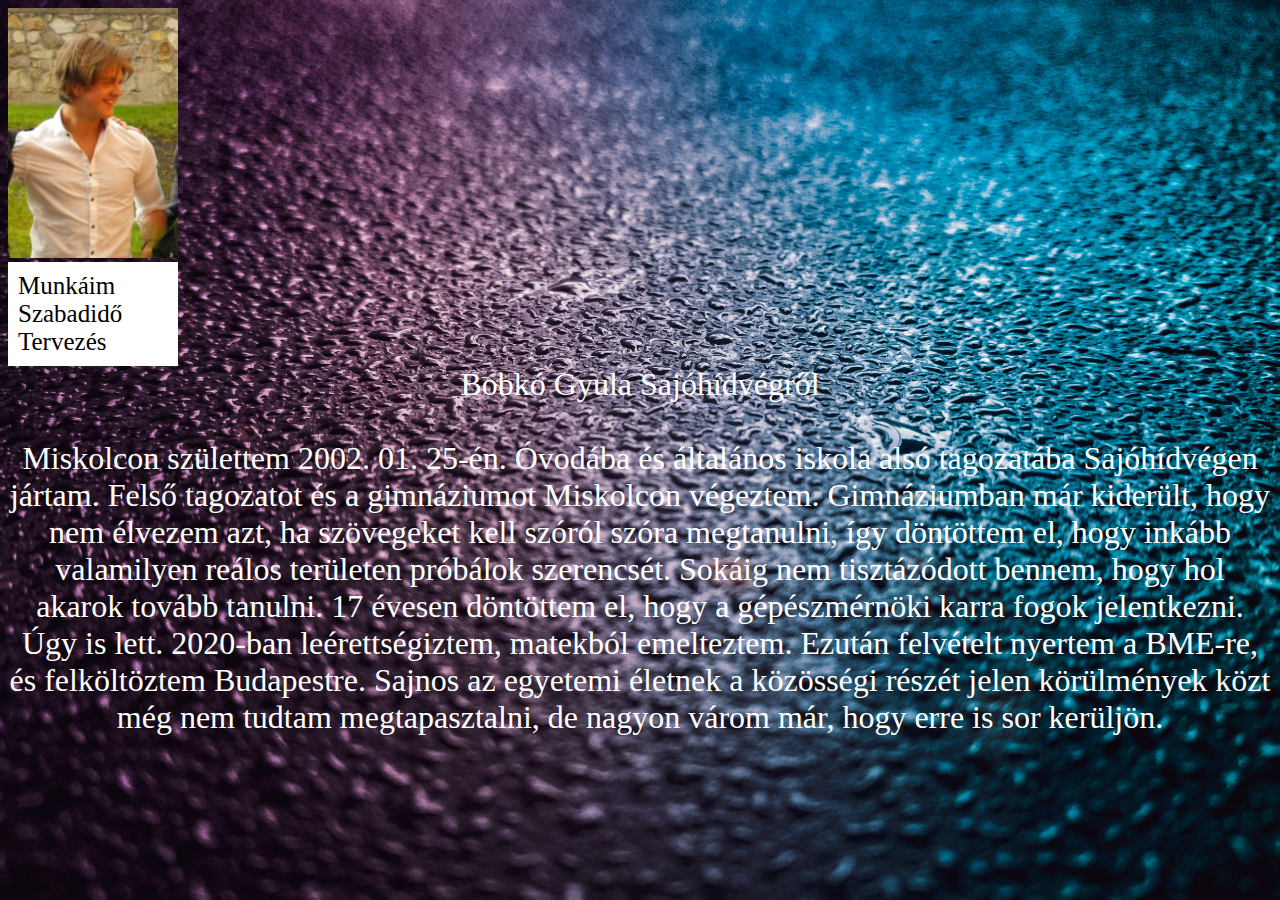
<file: index.html>
<!DOCTYPE html>
<html lang="hu">


  <head>
  <style>
   	
	#menu{
	background-color:white;width:150px}
	
	body{
	  background-image:
	  url('eso.jpg');
	  background-position: center center;
	  background-attachment: fixed;
	  background-size: 100% 100%;
	  background-repeat:no-repeat;
	  
	  
	  
	  }



   	




   </style>
   <meta name="viewport" content="width-divice-width,initial-scale-1.0">

    <link rel="stylesheet" type="text/css" href="css/design.css">
    <title>
    	Bobkó Gyula
    </title>
   
   


<body>  



<img src="enuj.jpg" alt="enuj.jpg" width="170" height="250"> 
<div class="content" id="menu" align="left">
  	
	<a href="restauralas.html">Munkáim</a><br />
	<a href="gyulaesazene.html">Szabadidő</a><br />
	<a href="Tervezes.html">Tervezés</a>
	
  </div>


  <div id="valami" align="center">
    <font size="6"color=white>

      Bobkó Gyula Sajóhídvégről<br /><br />
      Miskolcon születtem 2002. 01. 25-én. Óvodába és általános iskola alsó tagozatába Sajóhídvégen jártam. Felső tagozatot és a gimnáziumot Miskolcon végeztem. Gimnáziumban már kiderült, hogy nem élvezem azt, ha szövegeket kell szóról szóra megtanulni, így döntöttem el, hogy inkább valamilyen reálos területen próbálok szerencsét. Sokáig nem tisztázódott bennem, hogy hol akarok tovább tanulni. 17 évesen döntöttem el, hogy a gépészmérnöki karra fogok jelentkezni. Úgy is lett. 2020-ban leérettségiztem, matekból emelteztem. Ezután felvételt nyertem a BME-re, és felköltöztem Budapestre. Sajnos az egyetemi életnek a közösségi részét jelen körülmények közt még nem tudtam megtapasztalni, de nagyon várom már, hogy erre is sor kerüljön. 

    </font>
	
  

  




  </div>	

</body>
</html>
</file>
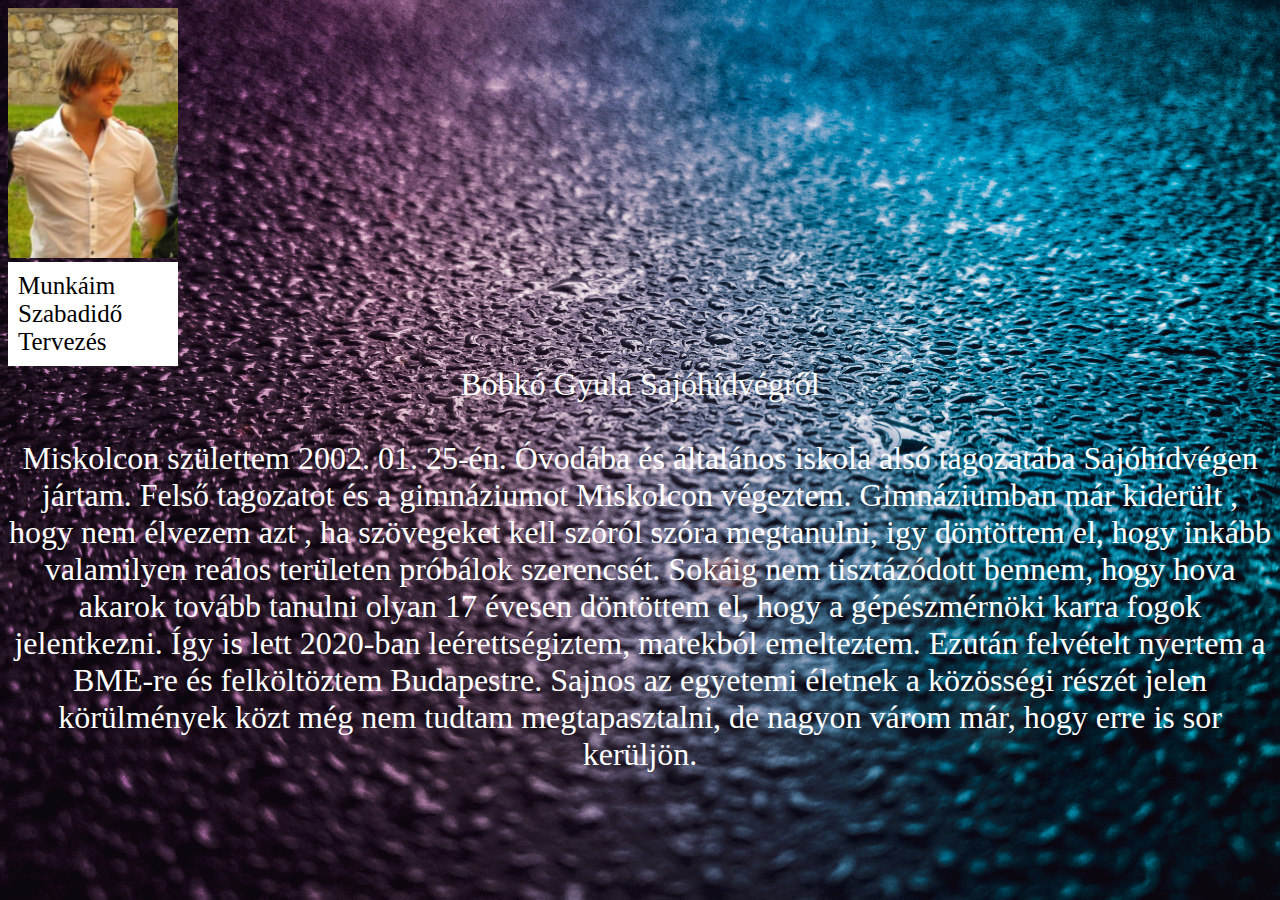
<file: Videos/index.html>
<!DOCTYPE html>
<html lang="hu">


  <head>
  <style>
   	
	#menu{
	background-color:white;width:150px}
	
	body{
	  background-image:
	  url('eso.jpg');
	  background-position: center center;
	  background-attachment: fixed;
	  background-size: 100% 100%;
	  background-repeat:no-repeat;
	  
	  
	  
	  }



   	




   </style>
   <meta name="viewport" content="width-divice-width,initial-scale-1.0">

    <link rel="stylesheet" type="text/css" href="css/design.css">
    <title>
    	Bobkó Gyula
    </title>
   
   


<body>  



<img src="enuj.jpg" alt="enuj.jpg" width="170" height="250"> 
<div class="content" id="menu" align="left">
  	
	<a href="file:///C:/Users/Acer/Videos/restauralas.html">Munkáim</a><br />
	<a href="file:///C:/Users/Acer/Videos/gyulaesazene.html">Szabadidő</a><br />
	<a href="file:///C:/Users/Acer/Videos/Tervezes.html">Tervezés</a>
	
  </div>


  <div id="valami" align="center">
    <font size="6"color=white>

      Bobkó Gyula Sajóhídvégről<br /><br />
      Miskolcon születtem 2002. 01. 25-én. Óvodába és általános iskola alsó tagozatába Sajóhídvégen jártam. Felső tagozatot és a gimnáziumot Miskolcon végeztem. Gimnáziumban már kiderült , hogy nem élvezem azt , ha szövegeket kell szóról szóra megtanulni, igy döntöttem el, hogy inkább valamilyen reálos területen próbálok szerencsét. Sokáig nem tisztázódott bennem, hogy hova akarok tovább tanulni olyan 17 évesen döntöttem el, hogy a gépészmérnöki karra fogok jelentkezni. Így is lett 2020-ban leérettségiztem, matekból emelteztem. Ezután felvételt nyertem a BME-re és felköltöztem Budapestre. Sajnos az egyetemi életnek a közösségi részét jelen körülmények közt még nem tudtam megtapasztalni, de nagyon várom már, hogy erre is sor kerüljön. 

    </font>
	
  

  




  </div>	

</body>
</html>
</file>
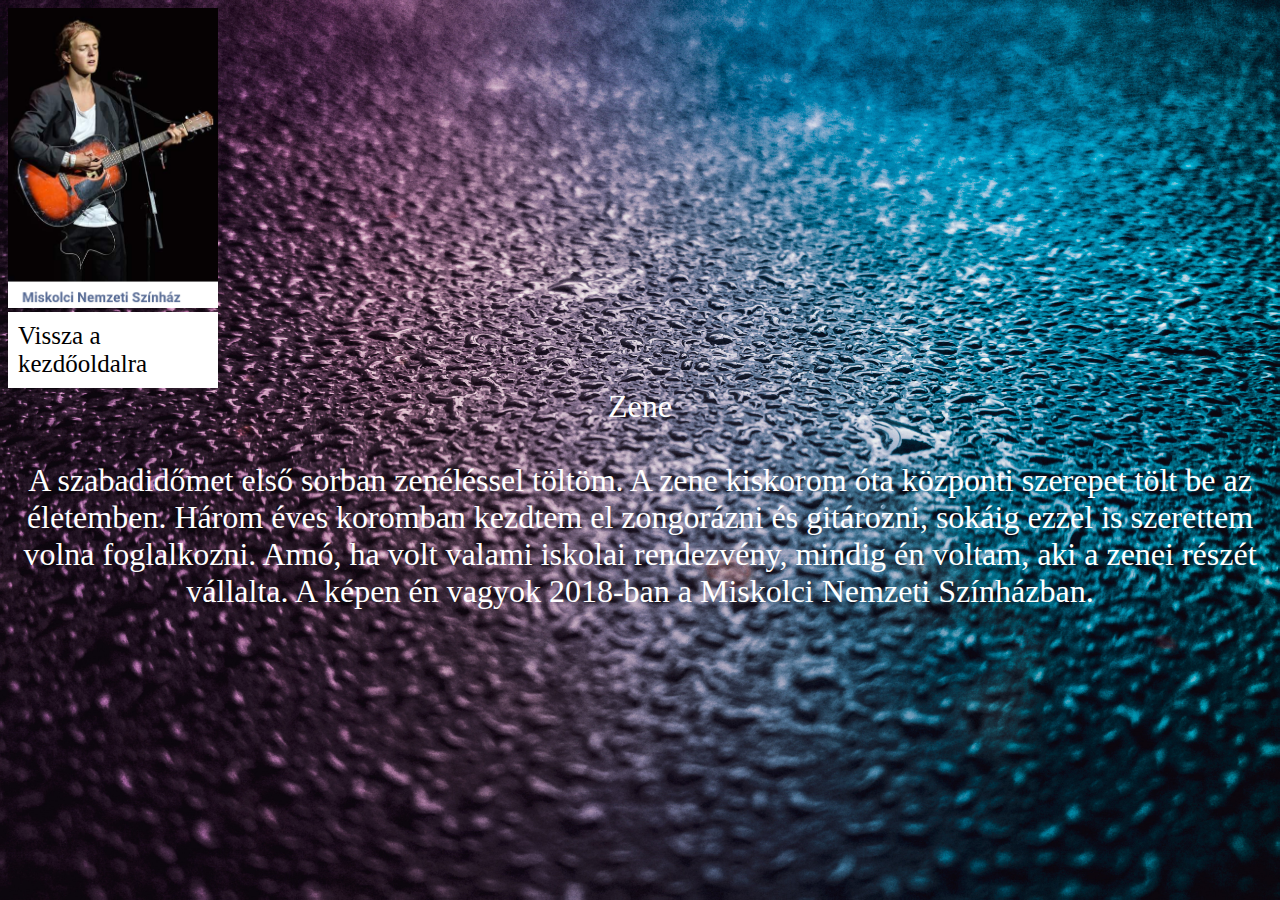
<file: gyulaesazene.html>
<!DOCTYPE html>
<html lang="hu">

  <head>
    <title>
    	gyulaesazene
    </title>
   <style>
   #menu1{
	background-color:white;width:190px}
   	
	body{
	  background-image:
	  url('eso.jpg');
	  background-position: center center;
	  background-attachment: fixed;
	  background-size: 100% 100%;
	  background-repeat:no-repeat;
	  
	  
	  
	  }


   </style>
   <meta name="viewport" content="width-divice-width,initial-scale-1.0">

    <link rel="stylesheet" type="text/css" href="css/design.css">
   
   <img src="enzene.png" alt="enzene.png" width="210" height="300">


<body>  
<div class="content" id="menu1" align="left" >
  	
	<a href="index.html">Vissza a kezdőoldalra</a><br />

</div>






  <div id="valami" align="center">
    <font size="6"color=white>

      Zene<br /><br />
      A szabadidőmet első sorban zenéléssel töltöm. A zene kiskorom óta központi szerepet tölt be az életemben. Három éves koromban kezdtem el zongorázni és gitározni, sokáig ezzel is szerettem volna foglalkozni. Annó, ha volt valami iskolai rendezvény, mindig én voltam, aki a zenei részét vállalta.
      A képen én vagyok 2018-ban a Miskolci Nemzeti Színházban.
    </font>
	
  

  




  </div>	

</body>
</html>
</file>
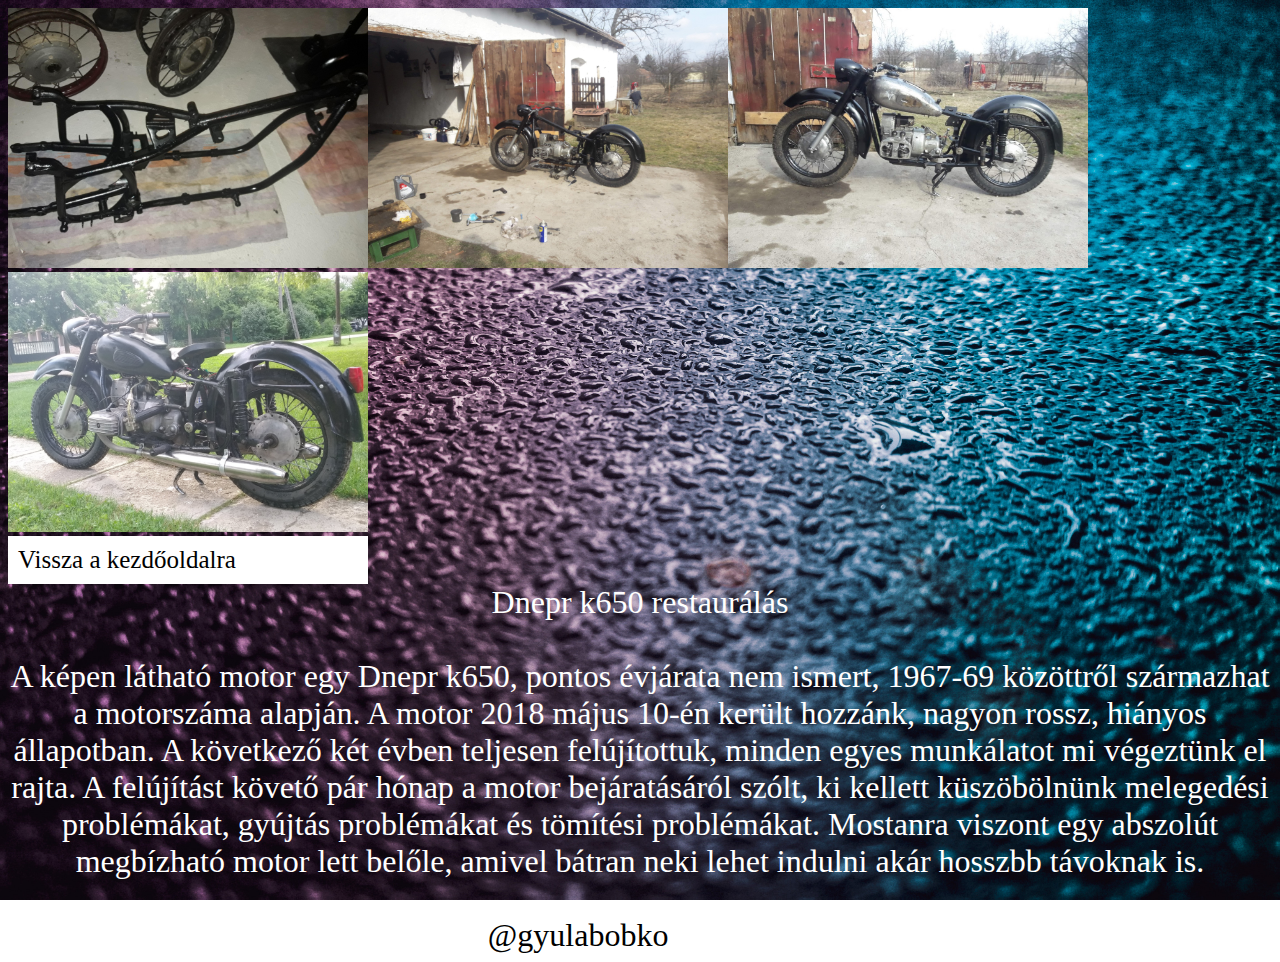
<file: restauralas.html>
<!DOCTYPE html>
<html lang="hu">

  <head>
    <title>
    	reastauralas
    </title>
   <style>
   #menu1{
	background-color:white;width:340px}
   
   
   	
	body{
	  background-image:
	  url('eso.jpg');
	  background-position: center center;
	  background-attachment: fixed;
	  background-size: 100% 100%;
	  background-repeat:no-repeat;
	  
	  
	  
	  }



   </style>
   <meta name="viewport" content="width-divice-width,initial-scale-1.0">

    <link rel="stylesheet" type="text/css" href="css/design.css">
   <img src="vaz.jpg" alt="vaz.jpg" width="360" height="260"><img src="motor1.jpg" alt="motor1.jpg" width="360" height="260"><img src="ezust.jpg" alt="ezust.jpg" width="360" height="260"><img src="motor2.jpg" alt="motor2.jpg" width="360" height="260">


<body>  
<div class="content" id="menu1" align="left" >
  	
	<a href="index.html">Vissza a kezdőoldalra</a><br />

</div>




  <div id="valami" align="center">
    <font size="6"color=white>

      Dnepr k650 restaurálás<br /><br />
      
	  A képen látható motor egy Dnepr k650, pontos évjárata nem ismert, 1967-69 közöttről származhat a motorszáma alapján. A motor 2018 május 10-én került hozzánk, nagyon rossz, hiányos állapotban. A következő két évben teljesen felújítottuk, minden egyes munkálatot mi végeztünk el rajta. A felújítást követő pár hónap a motor bejáratásáról szólt, ki kellett küszöbölnünk melegedési problémákat, gyújtás problémákat és tömítési problémákat. Mostanra viszont egy abszolút megbízható motor lett belőle, amivel bátran neki lehet indulni akár hosszbb távoknak is.<br />
      <br />Elérhetőség: <a href="https://www.instagram.com/gyulabobko/">@gyulabobko</a>, gybobek@gmail.com
	</font>
	
  

  




  </div>	

</body>
</html>
</file>
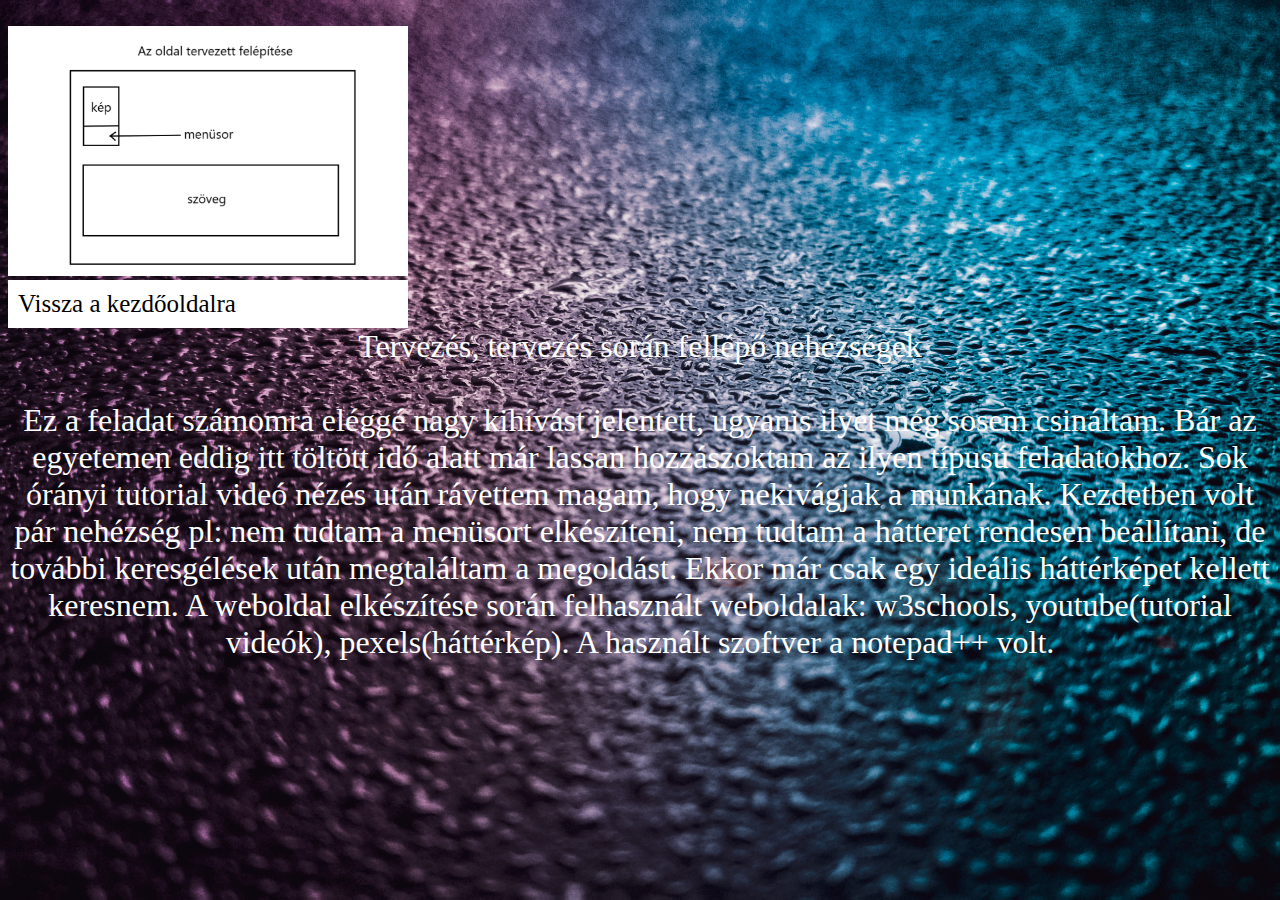
<file: Tervezes.html>
<!DOCTYPE html>
<html lang="hu">

  <head>
    <title>
    	Tervek
    </title>
   <style>
   #menu1{
	background-color:white;width:380px}
   	
	body{
	  background-image:
	  url('eso.jpg');
	  background-position: center center;
	  background-attachment: fixed;
	  background-size: 100% 100%;
	  background-repeat:no-repeat;
	  
	  
	  
	  }



   </style>
   <meta name="viewport" content="width-divice-width,initial-scale-1.0">

    <link rel="stylesheet" type="text/css" href="css/design.css">
   <br />
   <img src="terv.png" alt="terv.jpg" width="400" height="250">
   


<body>  
<div class="content" id="menu1" align="left" >
  	
	<a href="index.html">Vissza a kezdőoldalra</a><br />

</div>






  <div id="valami" align="center">
    <font size="6"color=white>

      Tervezés, tervezés során fellépő nehézségek<br /><br />
	  Ez a feladat számomra eléggé nagy kihívást jelentett, ugyanis ilyet még sosem csináltam. Bár az egyetemen eddig itt töltött idő alatt már lassan hozzászoktam az ilyen típusú feladatokhoz. Sok órányi tutorial videó nézés után rávettem magam, hogy nekivágjak a munkának.
      Kezdetben volt pár nehézség pl: nem tudtam a menüsort elkészíteni, nem tudtam a hátteret rendesen beállítani, de további keresgélések után megtaláltam a megoldást. Ekkor már csak egy ideális háttérképet kellett keresnem. A weboldal elkészítése során felhasznált weboldalak: w3schools, youtube(tutorial videók), pexels(háttérkép). A használt szoftver a notepad++ volt.
    </font>
	
  

  




  </div>	

</body>
</html>
</file>
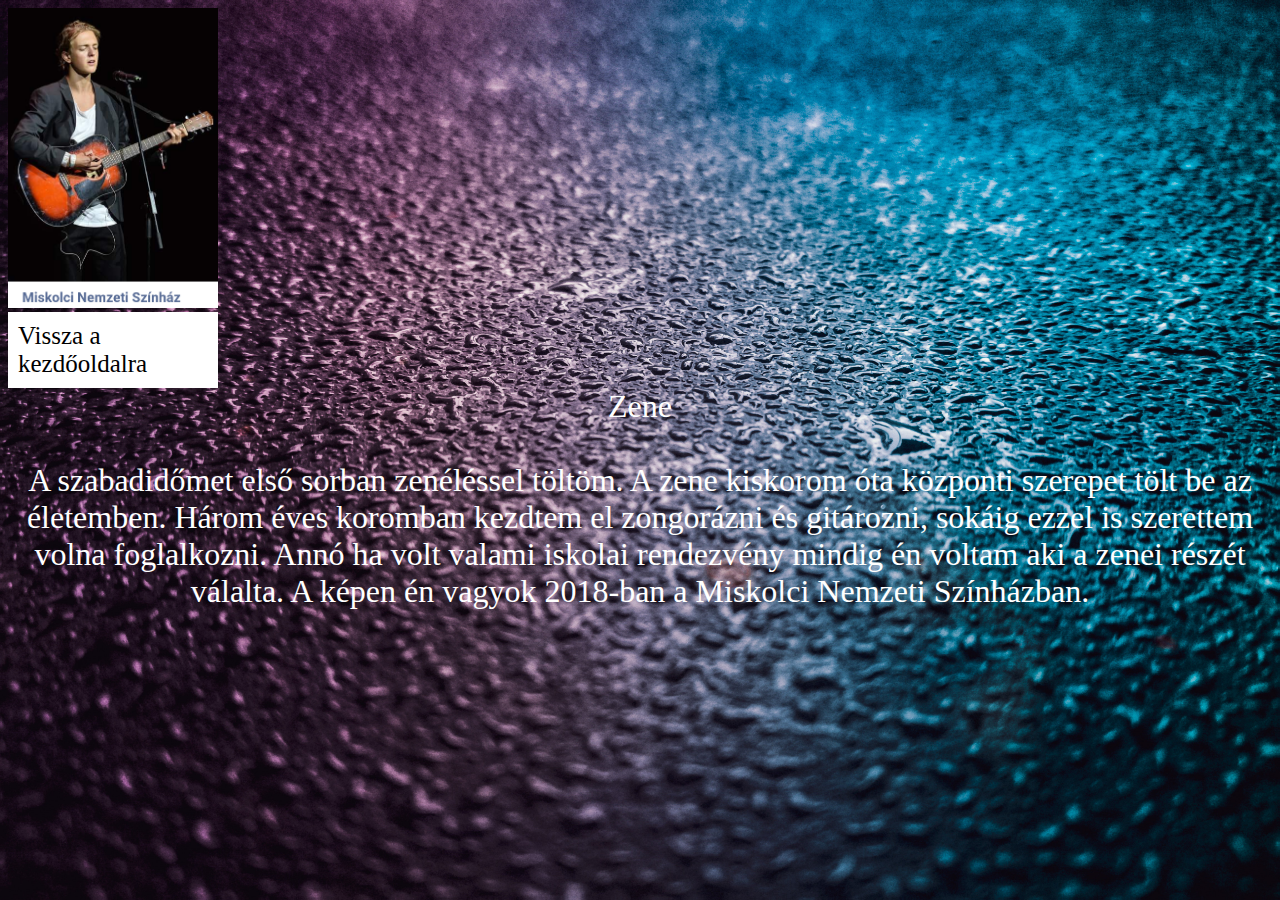
<file: Videos/gyulaesazene.html>
<!DOCTYPE html>
<html lang="hu">

  <head>
    <title>
    	gyulaesazene
    </title>
   <style>
   #menu1{
	background-color:white;width:190px}
   	
	body{
	  background-image:
	  url('eso.jpg');
	  background-position: center center;
	  background-attachment: fixed;
	  background-size: 100% 100%;
	  background-repeat:no-repeat;
	  
	  
	  
	  }


   </style>
   <meta name="viewport" content="width-divice-width,initial-scale-1.0">

    <link rel="stylesheet" type="text/css" href="css/design.css">
   
   <img src="enzene.png" alt="enzene.png" width="210" height="300">


<body>  
<div class="content" id="menu1" align="left" >
  	
	<a href="file:///C:/Users/Acer/Videos/index.html">Vissza a kezdőoldalra</a><br />

</div>






  <div id="valami" align="center">
    <font size="6"color=white>

      Zene<br /><br />
      A szabadidőmet első sorban zenéléssel töltöm. A zene kiskorom óta központi szerepet tölt be az életemben. Három éves koromban kezdtem el zongorázni és gitározni, sokáig ezzel is szerettem volna foglalkozni. Annó ha volt valami iskolai rendezvény mindig én voltam aki a zenei részét válalta.
      A képen én vagyok 2018-ban a Miskolci Nemzeti Színházban.
    </font>
	
  

  




  </div>	

</body>
</html>
</file>
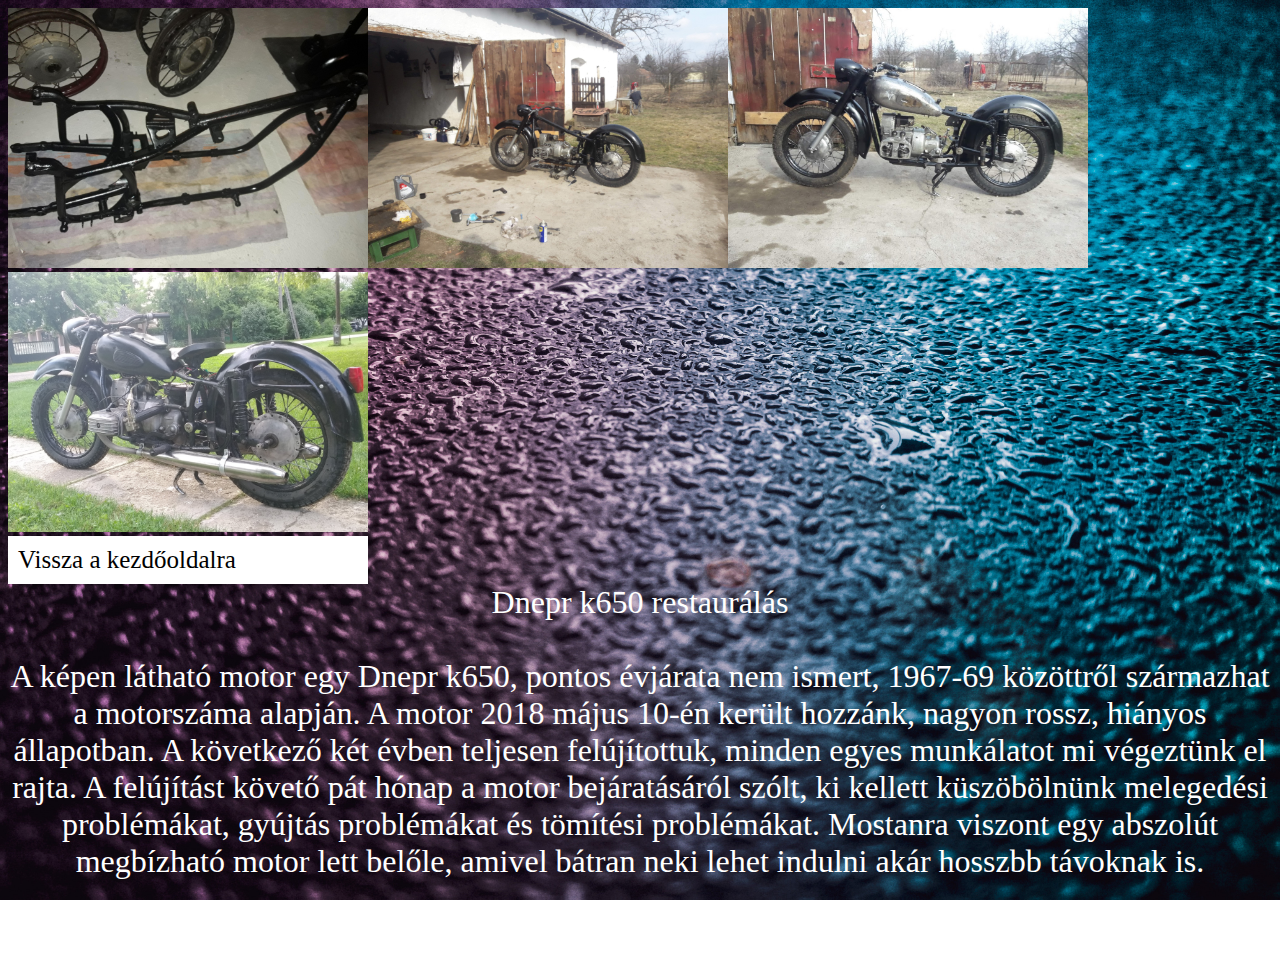
<file: Videos/restauralas.html>
<!DOCTYPE html>
<html lang="hu">

  <head>
    <title>
    	reastauralas
    </title>
   <style>
   #menu1{
	background-color:white;width:340px}
   
   
   	
	body{
	  background-image:
	  url('eso.jpg');
	  background-position: center center;
	  background-attachment: fixed;
	  background-size: 100% 100%;
	  background-repeat:no-repeat;
	  
	  
	  
	  }



   </style>
   <meta name="viewport" content="width-divice-width,initial-scale-1.0">

    <link rel="stylesheet" type="text/css" href="css/design.css">
   <img src="vaz.jpg" alt="vaz.jpg" width="360" height="260"><img src="motor1.jpg" alt="motor1.jpg" width="360" height="260"><img src="ezust.jpg" alt="ezust.jpg" width="360" height="260"><img src="motor2.jpg" alt="motor2.jpg" width="360" height="260">


<body>  
<div class="content" id="menu1" align="left" >
  	
	<a href="file:///C:/Users/Acer/Videos/index.html">Vissza a kezdőoldalra</a><br />

</div>




  <div id="valami" align="center">
    <font size="6"color=white>

      Dnepr k650 restaurálás<br /><br />
      
	  A képen látható motor egy Dnepr k650, pontos évjárata nem ismert, 1967-69 közöttről származhat a motorszáma alapján. A motor 2018 május 10-én került hozzánk, nagyon rossz, hiányos állapotban. A következő két évben teljesen felújítottuk, minden egyes munkálatot mi végeztünk el rajta. A felújítást követő pát hónap a motor bejáratásáról szólt, ki kellett küszöbölnünk melegedési problémákat, gyújtás problémákat és tömítési problémákat. Mostanra viszont egy abszolút megbízható motor lett belőle, amivel bátran neki lehet indulni akár hosszbb távoknak is.<br />
      <br />Elérhetőség: gybobek@gmail.com
	</font>
	
  

  




  </div>	

</body>
</html>
</file>
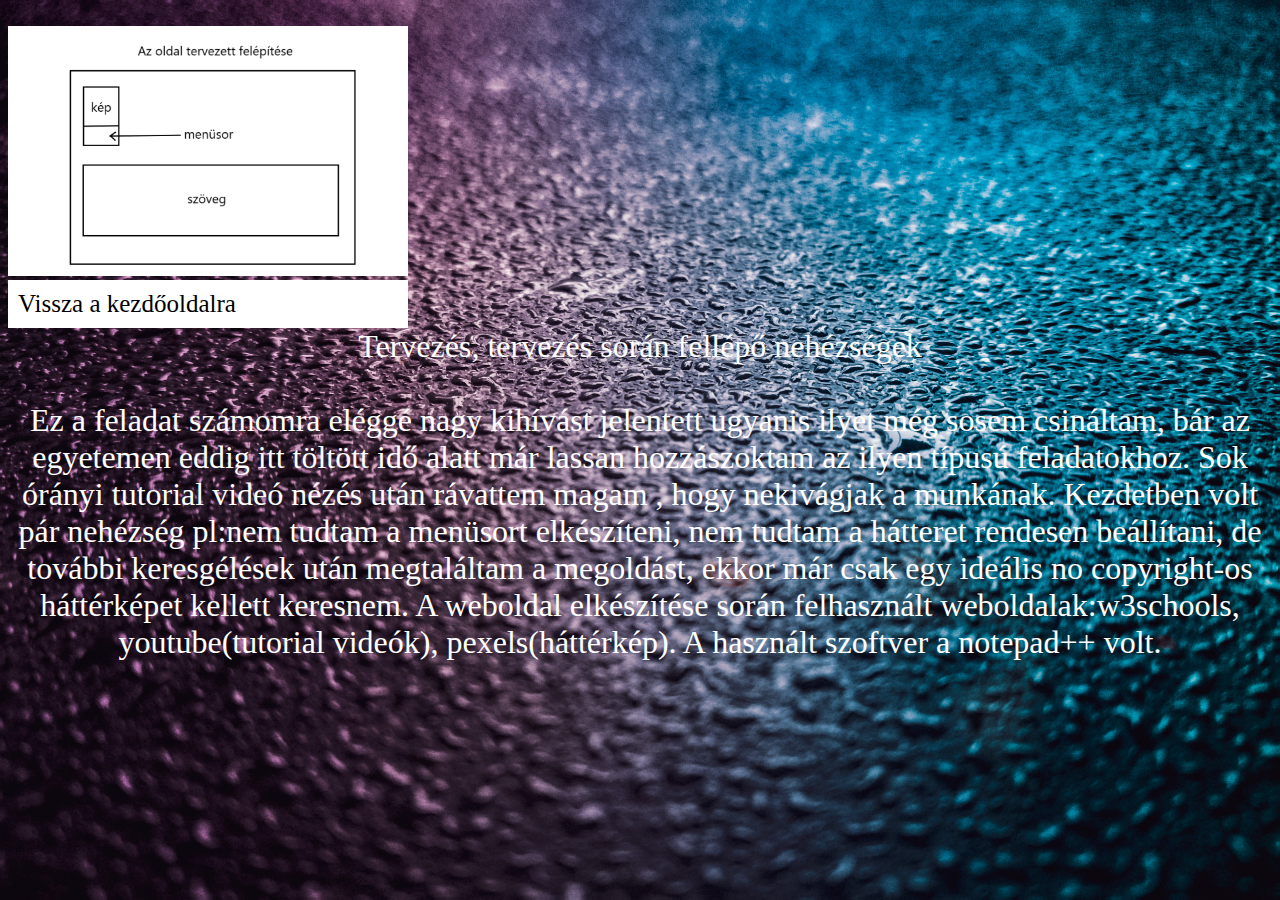
<file: Videos/Tervezes.html>
<!DOCTYPE html>
<html lang="hu">

  <head>
    <title>
    	Tervek
    </title>
   <style>
   #menu1{
	background-color:white;width:380px}
   	
	body{
	  background-image:
	  url('eso.jpg');
	  background-position: center center;
	  background-attachment: fixed;
	  background-size: 100% 100%;
	  background-repeat:no-repeat;
	  
	  
	  
	  }



   </style>
   <meta name="viewport" content="width-divice-width,initial-scale-1.0">

    <link rel="stylesheet" type="text/css" href="css/design.css">
   <br />
   <img src="terv.png" alt="terv.jpg" width="400" height="250">
   


<body>  
<div class="content" id="menu1" align="left" >
  	
	<a href="file:///C:/Users/Acer/Videos/index.html">Vissza a kezdőoldalra</a><br />

</div>






  <div id="valami" align="center">
    <font size="6"color=white>

      Tervezés, tervezés során fellépő nehézségek<br /><br />
	  Ez a feladat számomra eléggé nagy kihívást jelentett ugyanis ilyet még sosem csináltam, bár az egyetemen eddig itt töltött idő alatt már lassan hozzászoktam az ilyen típusú feladatokhoz. Sok órányi tutorial videó nézés után rávattem magam , hogy nekivágjak a munkának.
      Kezdetben volt pár nehézség pl:nem tudtam a menüsort elkészíteni, nem tudtam a hátteret rendesen beállítani, de további keresgélések után megtaláltam a megoldást, ekkor már csak egy ideális no copyright-os háttérképet kellett keresnem. A weboldal elkészítése során felhasznált weboldalak:w3schools, youtube(tutorial videók), pexels(háttérkép). A használt szoftver a notepad++ volt.
    </font>
	
  

  




  </div>	

</body>
</html>
</file>
<file: css/design.css>
body{





}
.content{
	padding:10px;
	font-size:25px;

	
}
div a{
		text-decoration:none;
	color:Black;
	
	
}
</file>
<file: Videos/css/design.css>
body{





}
.content{
	padding:10px;
	font-size:25px;

	
}
div a{
		text-decoration:none;
	color:black;
	
	
}
</file>
